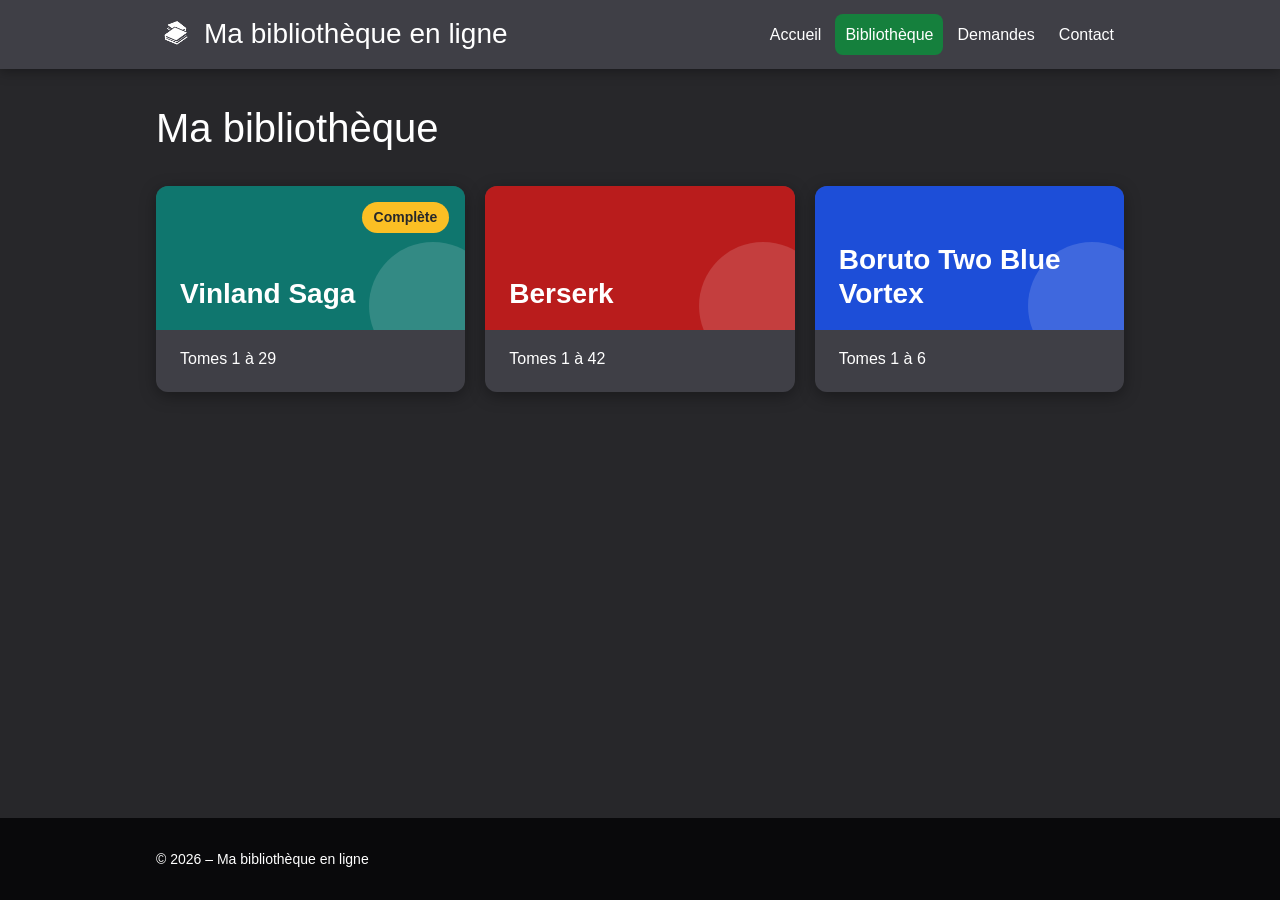
<file: Bibliotheque.html>
<!DOCTYPE html>
<html lang="fr">
<head>
    <meta charset="UTF-8">
    <meta name="viewport" content="width=device-width, initial-scale=1.0">
    <meta name="description" content="Mes collections, classées par catégorie.">
    <title>Bibliothèque – Ma bibliothèque en ligne</title>
    <link rel="stylesheet" href="style.css">
</head>
<body>

<header class="entete">
    <div class="conteneur entete-contenu">
        <a class="logo" href="index.html">
            <img src="img/Logo.jpg" alt="" width="40" height="40">
            Ma bibliothèque en ligne
        </a>
        <nav class="menu">
            <ul>
                <li><a href="index.html">Accueil</a></li>
                <li><a href="Bibliotheque.html" aria-current="page">Bibliothèque</a></li>
                <li><a href="Demandes.html">Demandes</a></li>
                <li><a href="Contact.html">Contact</a></li>
            </ul>
        </nav>
    </div>
</header>

<main class="conteneur">
    <h1>Ma bibliothèque</h1>
    <div class="grille">
        <article class="carte">
            <span class="badge">Complète</span>
            <div class="carte-haut fond-turquoise">
                <h2>Vinland Saga</h2>
            </div>
            <div class="carte-bas">
                <p>Tomes 1 à 29</p>
            </div>
        </article>
        <article class="carte">
            <div class="carte-haut fond-rouge">
                <h2>Berserk</h2>
            </div>
            <div class="carte-bas">
                <p>Tomes 1 à 42</p>
            </div>
        </article>
        <article class="carte">
            <div class="carte-haut fond-bleu">
                <h2>Boruto Two Blue Vortex</h2>
            </div>
            <div class="carte-bas">
                <p>Tomes 1 à 6</p>
            </div>
        </article>
    </div>
</main>

<footer class="pied">
    <div class="conteneur">
        <p>© 2026 – Ma bibliothèque en ligne</p>
    </div>
</footer>

</body>
</html>
</file>
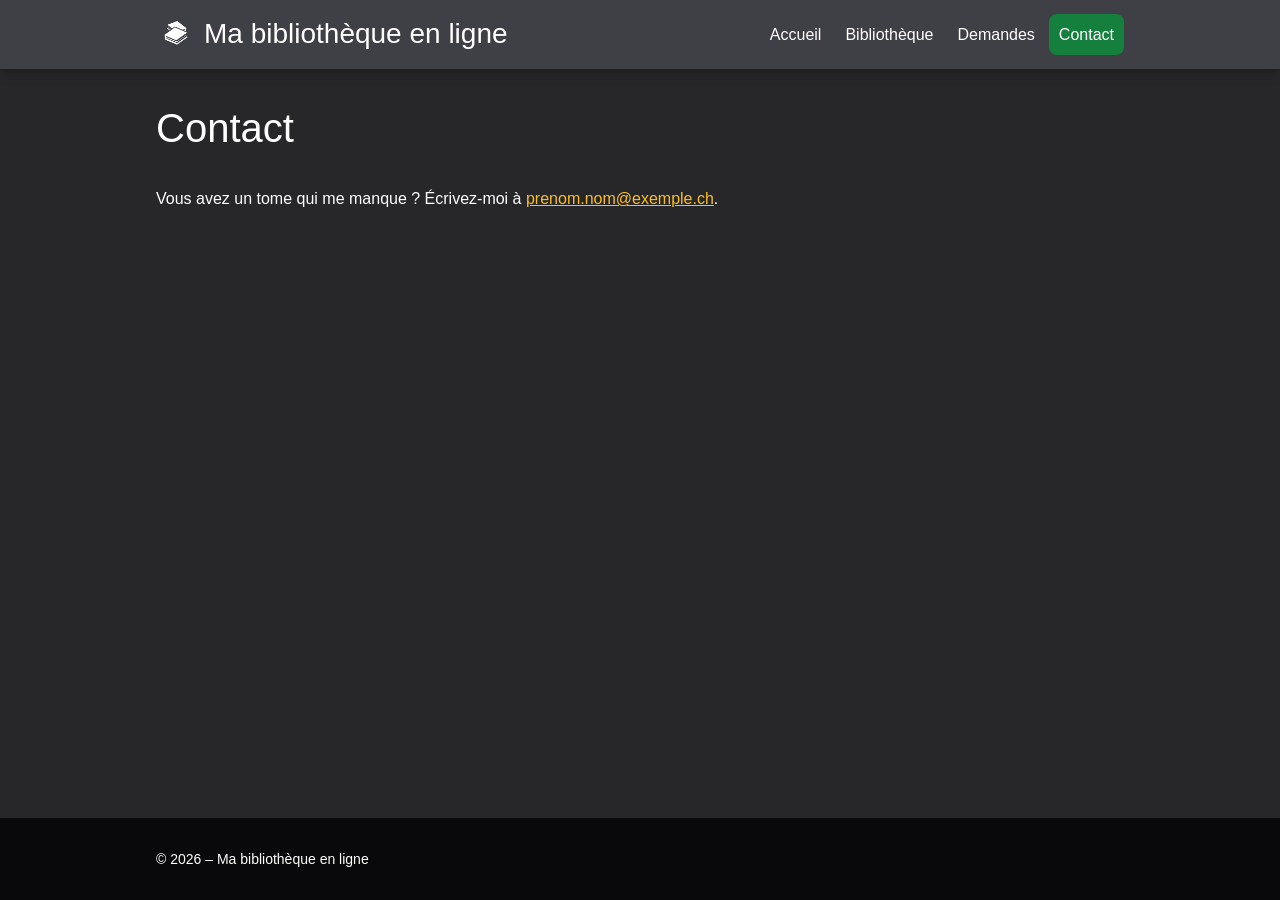
<file: Contact.html>
<!DOCTYPE html>
<html lang="fr">
<head>
    <meta charset="UTF-8">
    <meta name="viewport" content="width=device-width, initial-scale=1.0">
    <meta name="description" content="Me contacter pour échanger des livres.">
    <title>Contact – Ma bibliothèque en ligne</title>
    <link rel="stylesheet" href="style.css">
</head>
<body>

<header class="entete">
    <div class="conteneur entete-contenu">
        <a class="logo" href="index.html">
            <img src="img/Logo.jpg" alt="" width="40" height="40">
            Ma bibliothèque en ligne
        </a>
        <nav class="menu">
            <ul>
                <li><a href="index.html">Accueil</a></li>
                <li><a href="Bibliotheque.html">Bibliothèque</a></li>
                <li><a href="Demandes.html">Demandes</a></li>
                <li><a href="Contact.html" aria-current="page">Contact</a></li>
            </ul>
        </nav>
    </div>
</header>

<main class="conteneur">
    <h1>Contact</h1>
    <p>Vous avez un tome qui me manque ? Écrivez-moi à <a href="mailto:prenom.nom@exemple.ch">prenom.nom@exemple.ch</a>.</p>
</main>

<footer class="pied">
    <div class="conteneur">
        <p>© 2026 – Ma bibliothèque en ligne</p>
    </div>
</footer>

</body>
</html>
</file>
<file: style.css>
/* Palette et polices en variables (séances 6-7) */
:root {
    --couleur-principale: #27272A;  /* gris anthracite : fond */
    --couleur-secondaire: #3F3F46;  /* gris moyen : en-tête, cartes */
    --couleur-accent: #FBBF24;      /* ambre : liens, badges */
    --couleur-foncee: #09090B;      /* presque noir : pied de page */
    --couleur-texte: #FFFFFF;       /* blanc : texte */
    --couleur-menu: #15803D;        /* vert foncé : page en cours dans le menu (remplace ce code pour changer la couleur) */

    --police-titres: "Bebas Neue", sans-serif;
    --police-texte: Arial, sans-serif;
}

/* Box model (séance 8) */
* {
    box-sizing: border-box;
}

/* Typographie (séance 7) */
body {
    margin: 0;
    background-color: var(--couleur-principale);
    color: var(--couleur-texte);
    font-family: var(--police-texte);
    font-size: 1rem;
    line-height: 1.6;

    /* Pied de page toujours en bas : la page devient une colonne Flexbox
       d'au moins la hauteur de l'écran (voir aussi main, plus bas) */
    min-height: 100vh;
    display: flex;
    flex-direction: column;
}

h1, h2 {
    font-family: var(--police-titres);
    font-weight: 400;
}

h1 { font-size: 2.5rem; }
h2 { font-size: 1.75rem; }

/* Logo : lien vers l'accueil, image + texte alignés en Flexbox (séance 9) */
.logo {
    display: flex;
    align-items: center;
    gap: 0.5rem;
    color: var(--couleur-texte);
    font-family: var(--police-titres);
    font-size: 1.375rem; /* plus petit sur mobile pour tenir sur une ligne (1.75rem sur grand écran) */
    text-decoration: none;
}

/* Image du logo : efface le faux fond (damier) incrusté dans l'image et rend l'icône blanche */
.logo img {
    filter: brightness(1.25) invert(1); /* éclaircit le damier en blanc, puis inverse : fond noir, icône blanche */
    mix-blend-mode: screen;             /* le noir se fond dans la couleur de l'en-tête et disparaît */
}

/* Images (séance 8) */
img {
    max-width: 100%;
    height: auto;
}

/* Liens : :hover + transition (séance 10) */
a {
    color: var(--couleur-accent);
    transition: color 0.2s;
}

a:hover {
    color: var(--couleur-texte);
}

/* Contenu centré à largeur limitée (séance 10) */
.conteneur {
    width: 100%; /* garde toute la largeur, même à l'intérieur du body en Flexbox */
    max-width: 1000px;
    margin: 0 auto;
    padding: 0 1rem;
}

/* En-tête collé en haut : sticky + z-index (séance 10) */
.entete {
    position: sticky;
    top: 0;
    z-index: 10;
    background-color: var(--couleur-secondaire);
    box-shadow: 0 2px 12px rgba(0, 0, 0, 0.35); /* légère ombre sous l'en-tête */
}

/* Barre de navigation en Flexbox (séance 9) */
.entete-contenu {
    display: flex;
    flex-direction: column;
    align-items: center;
    gap: 0.5rem;
    padding-top: 0.75rem;
    padding-bottom: 0.75rem;
}

.menu ul {
    display: flex;
    flex-wrap: wrap; /* passe à la ligne si l'écran est vraiment trop étroit */
    justify-content: center;
    gap: 0.25rem;
    margin: 0;
    padding: 0;
    list-style: none;
}

/* Liens du menu en pastilles aux coins arrondis (plus compacts sur mobile) */
.menu a {
    display: block;
    padding: 0.5rem;
    border-radius: 8px;
    color: var(--couleur-texte);
    font-size: 0.875rem;
    text-decoration: none;
    transition: background-color 0.2s;
}

/* Survol, navigation au clavier et clic : fond légèrement éclairci */
.menu a:hover,
.menu a:focus-visible,
.menu a:active {
    background-color: rgba(255, 255, 255, 0.1);
}

/* Page en cours (séance 10) : pastille de couleur */
.menu a[aria-current="page"] {
    background-color: var(--couleur-menu);
}

/* Bannière : image de fond + voile (séance 12), dans la largeur du contenu avec des coins arrondis */
.banniere {
    margin-top: 1.5rem;
    padding: 3rem 1.25rem;
    border-radius: 12px;
    background-image: linear-gradient(rgba(0, 0, 0, 0.55), rgba(0, 0, 0, 0.55)), url("img/banniere.webp");
    background-size: cover;
    background-position: center;
    text-align: center;
}

.banniere h1 {
    margin: 0;
    font-size: 2rem;
    font-weight: 700;
    line-height: 1.2;
}

/* Sous-titre de la bannière */
.banniere p {
    margin: 0.75rem 0 0;
    font-size: 1.125rem;
}

/* Cartes en Grid (séances 8 et 11) */
.grille {
    display: grid;
    grid-template-columns: 1fr;
    gap: 1.25rem;
}

/* Carte : coins arrondis et ombre */
.carte {
    position: relative;
    overflow: hidden; /* la bande de couleur suit les coins arrondis */
    border-radius: 12px;
    background-color: var(--couleur-secondaire);
    box-shadow: 0 4px 16px rgba(0, 0, 0, 0.35);
}

/* Haut de la carte : bande de couleur avec le nom de la série */
.carte-haut {
    position: relative;
    display: flex;
    align-items: flex-end; /* le titre se pose en bas de la bande */
    min-height: 9rem;
    padding: 3rem 1.5rem 1.25rem;
    overflow: hidden; /* coupe le cercle décoratif */
}

/* Cercle décoratif en bas à droite de la bande */
.carte-haut::before {
    content: "";
    position: absolute;
    right: -2rem;
    bottom: -2.5rem;
    width: 8rem;
    height: 8rem;
    border-radius: 50%;
    background-color: rgba(255, 255, 255, 0.15);
}

.carte-haut h2 {
    position: relative; /* passe devant le cercle */
    margin: 0;
    font-weight: 700;
    line-height: 1.2;
}

/* Bas de la carte : les tomes possédés */
.carte-bas {
    padding: 1rem 1.5rem 1.25rem;
}

.carte-bas p {
    margin: 0;
}

/* Couleurs pour le haut des cartes : ajoute une de ces classes à .carte-haut */
.fond-turquoise { background-color: #0F766E; }
.fond-bleu      { background-color: #1D4ED8; }
.fond-violet    { background-color: #7E22CE; }
.fond-rouge     { background-color: #B91C1C; }
.fond-orange    { background-color: #C2410C; }
.fond-vert      { background-color: #15803D; }

/* Badge posé sur la carte : absolute (séance 10) */
.badge {
    position: absolute;
    top: 1rem;
    right: 1rem;
    z-index: 1; /* passe devant la bande de couleur */
    padding: 0.25rem 0.75rem;
    border-radius: 999px;
    background-color: var(--couleur-accent);
    color: var(--couleur-principale);
    font-size: 0.875rem;
    font-weight: 700;
}

/* Tableau des demandes */
.demandes {
    width: 100%;
    border-collapse: separate; /* nécessaire pour arrondir les coins du tableau */
    border-spacing: 0;
    border-radius: 12px;
    background-color: var(--couleur-secondaire);
    box-shadow: 0 4px 16px rgba(0, 0, 0, 0.35);
}

.demandes th,
.demandes td {
    padding: 0.75rem;
    text-align: left;
    vertical-align: middle;
}

/* En-tête du tableau : petites majuscules grisées */
.demandes th {
    color: rgba(255, 255, 255, 0.65);
    font-size: 0.8125rem;
    text-transform: uppercase;
    letter-spacing: 0.05em;
}

/* Trait de séparation au-dessus de chaque ligne */
.demandes td {
    border-top: 1px solid rgba(255, 255, 255, 0.1);
}

/* Couverture du tome manquant */
.demandes img {
    display: block;
    width: 80px;
    height: 120px;
    object-fit: cover; /* remplit le cadre sans déformer l'image */
    border-radius: 6px;
    background-color: var(--couleur-principale); /* cadre visible tant que l'image n'est pas ajoutée */
}

/* Contenu principal : prend toute la place libre et pousse le pied de page en bas */
main {
    flex: 1;
}

/* Pied de page */
.pied {
    margin-top: 2rem; /* espace minimum entre le contenu et le pied de page */
    padding: 1rem 0;
    background-color: var(--couleur-foncee);
    font-size: 0.875rem;
}

/* Mobile-first : grands écrans (séance 11) */
@media (min-width: 768px) {
    .logo {
        font-size: 1.75rem;
    }

    .entete-contenu {
        flex-direction: row;
        justify-content: space-between;
    }

    .menu a {
        padding: 0.5rem 0.625rem;
        font-size: 1rem;
    }

    .banniere {
        padding: 4rem 1.5rem;
    }

    .banniere h1 {
        font-size: 2.5rem;
    }

    .grille {
        grid-template-columns: repeat(3, 1fr);
    }

    .demandes th,
    .demandes td {
        padding: 1rem 1.5rem;
    }
}
</file>
